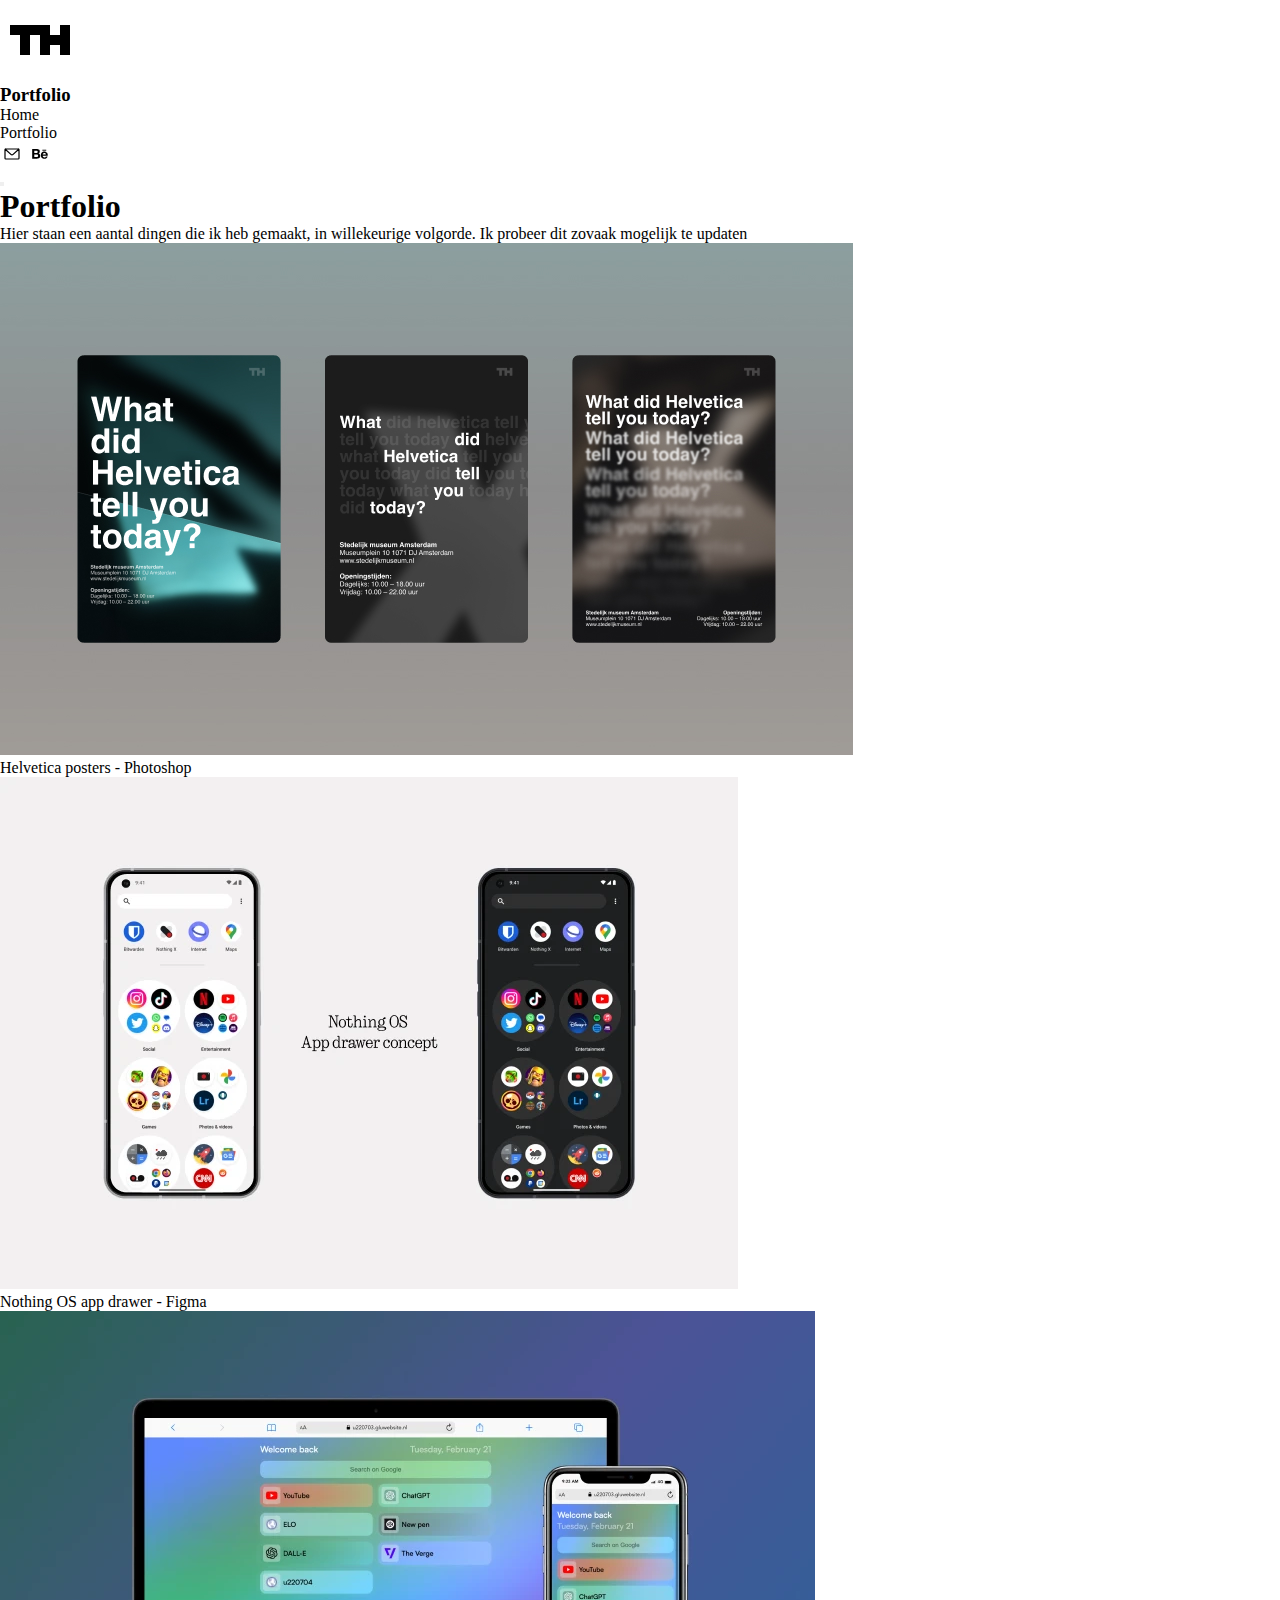
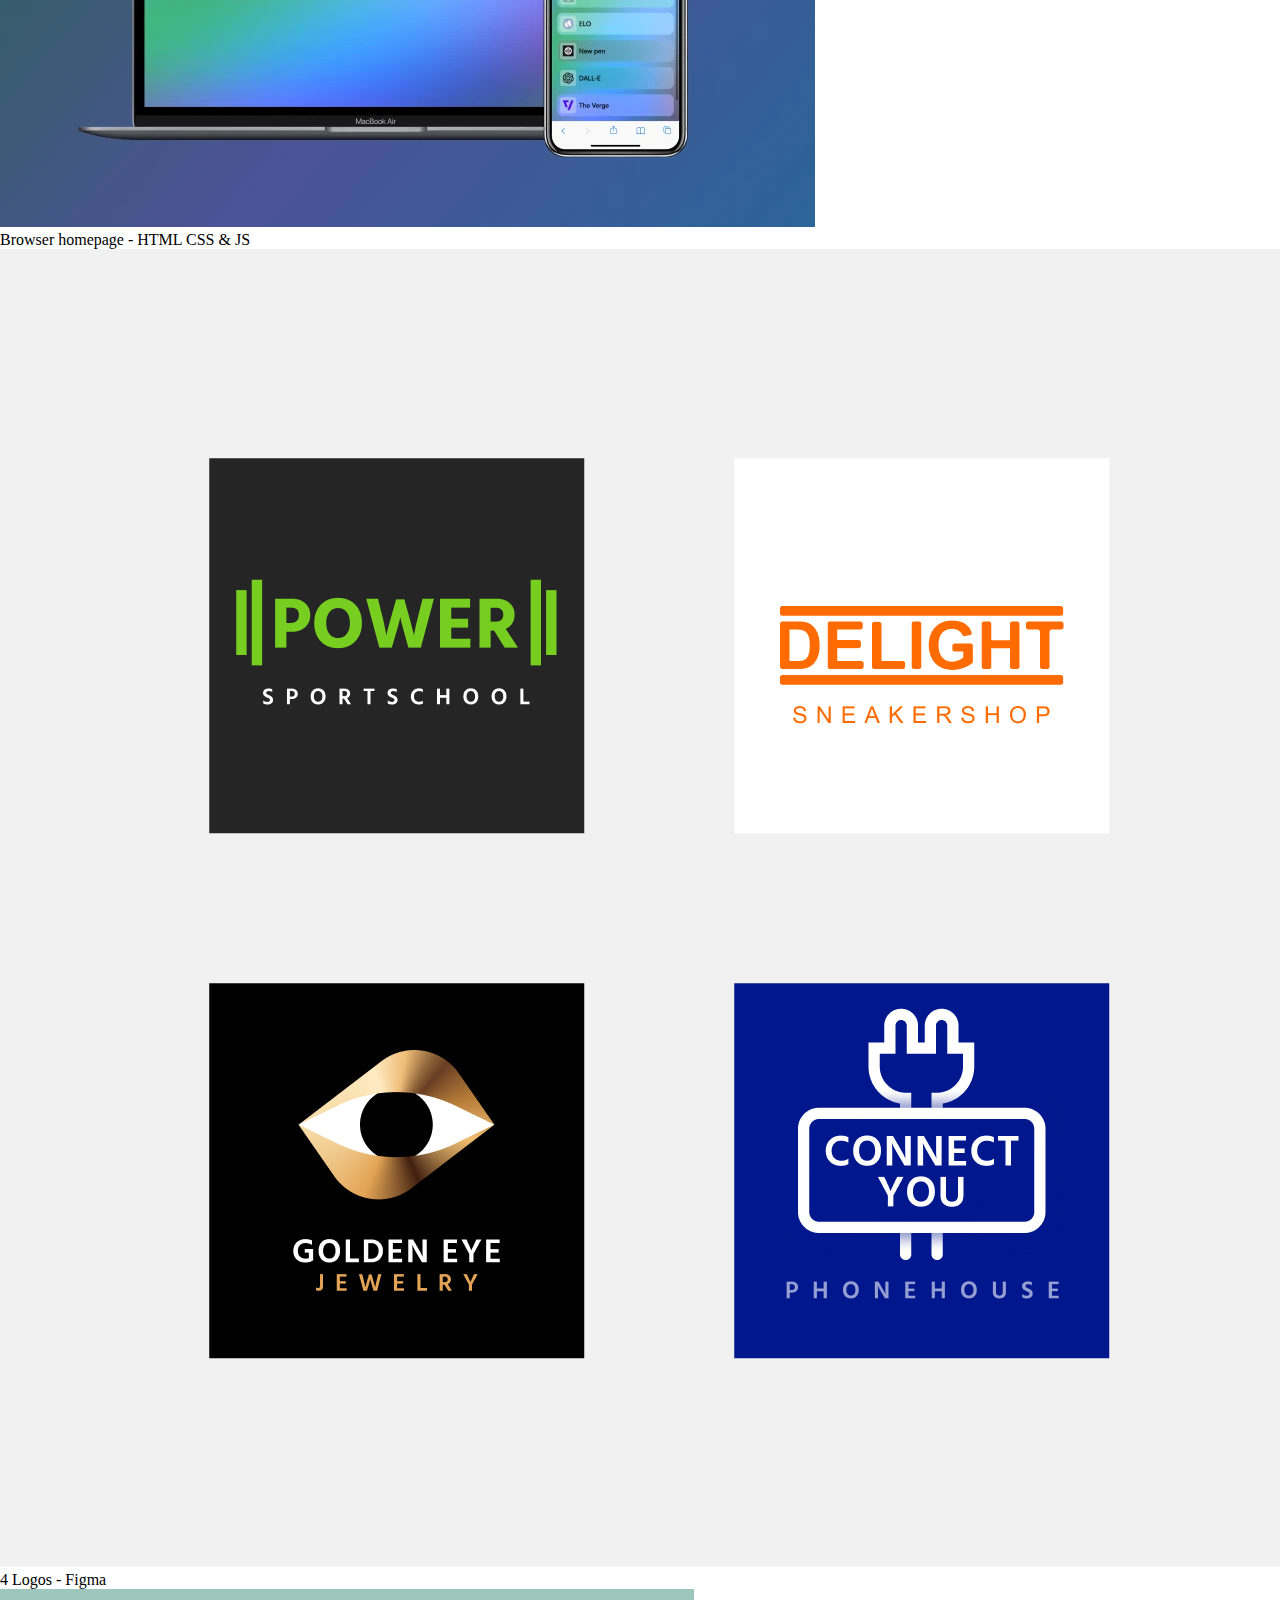
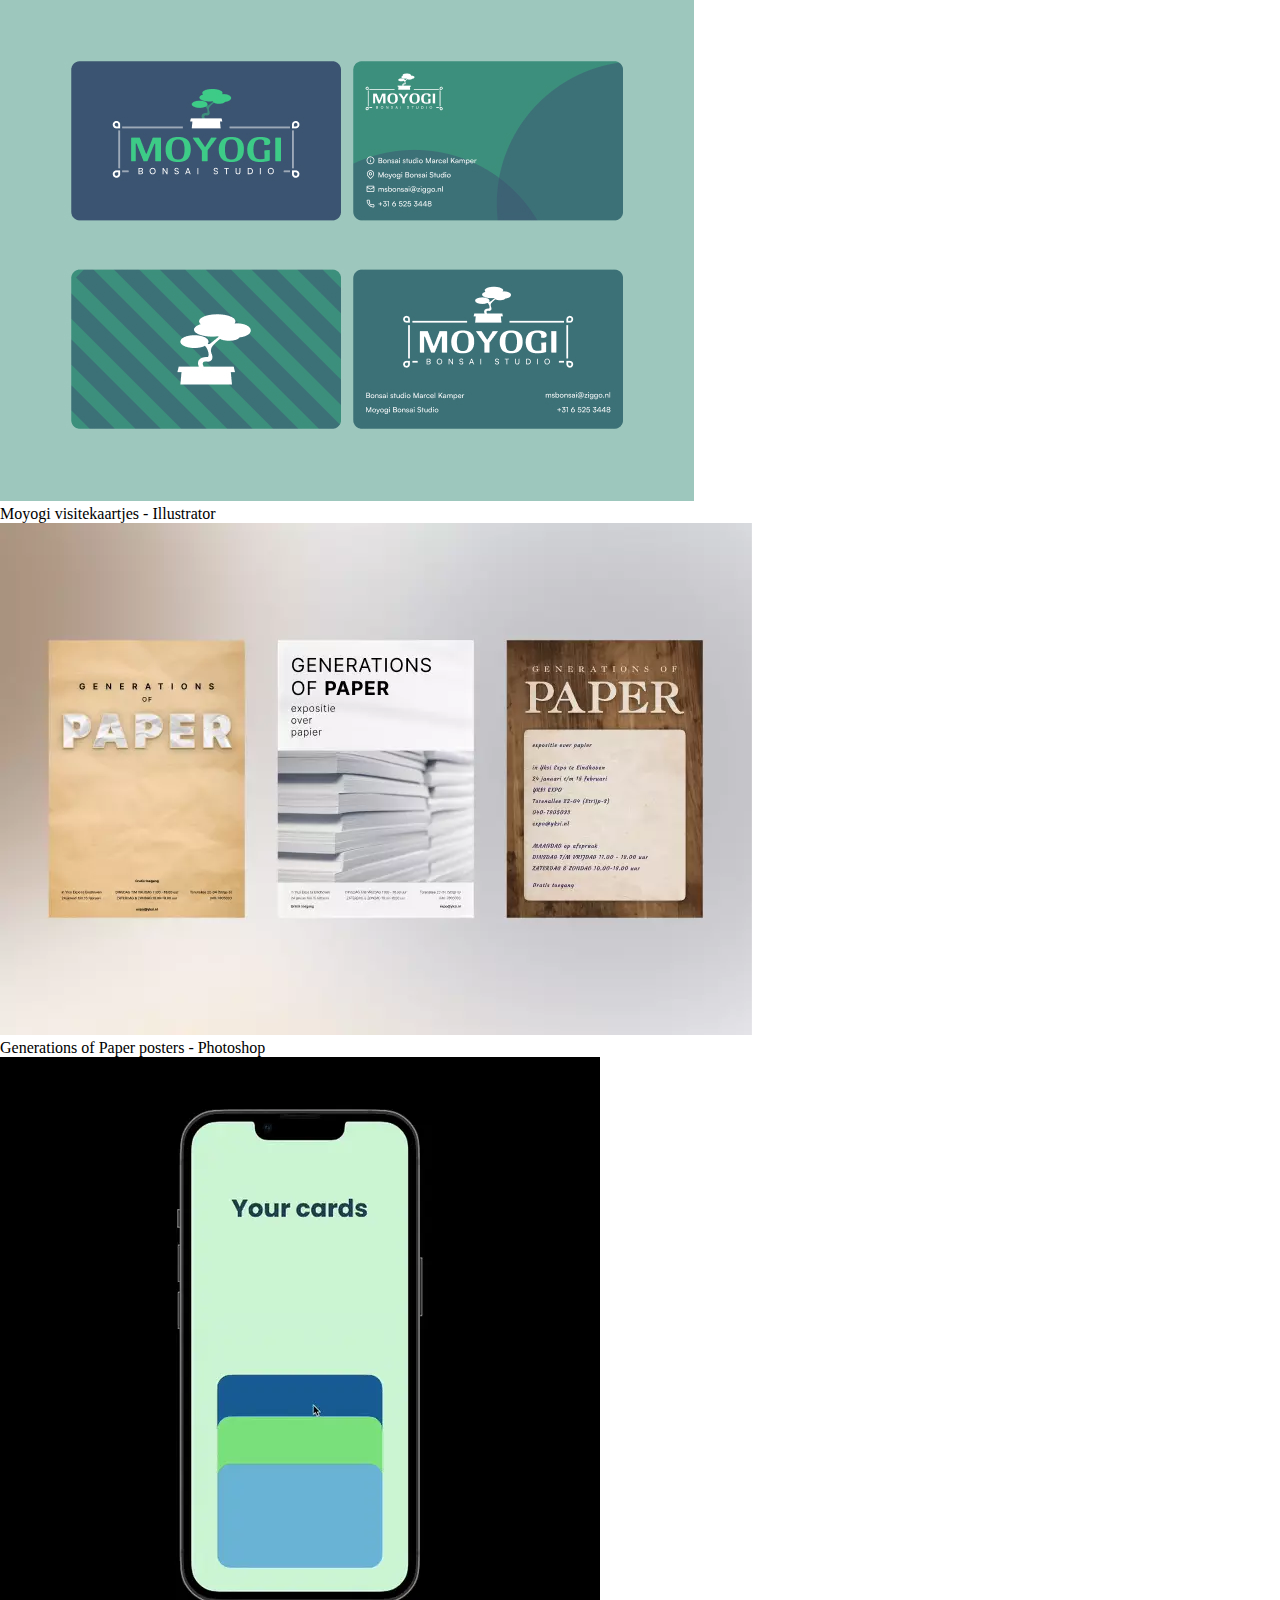
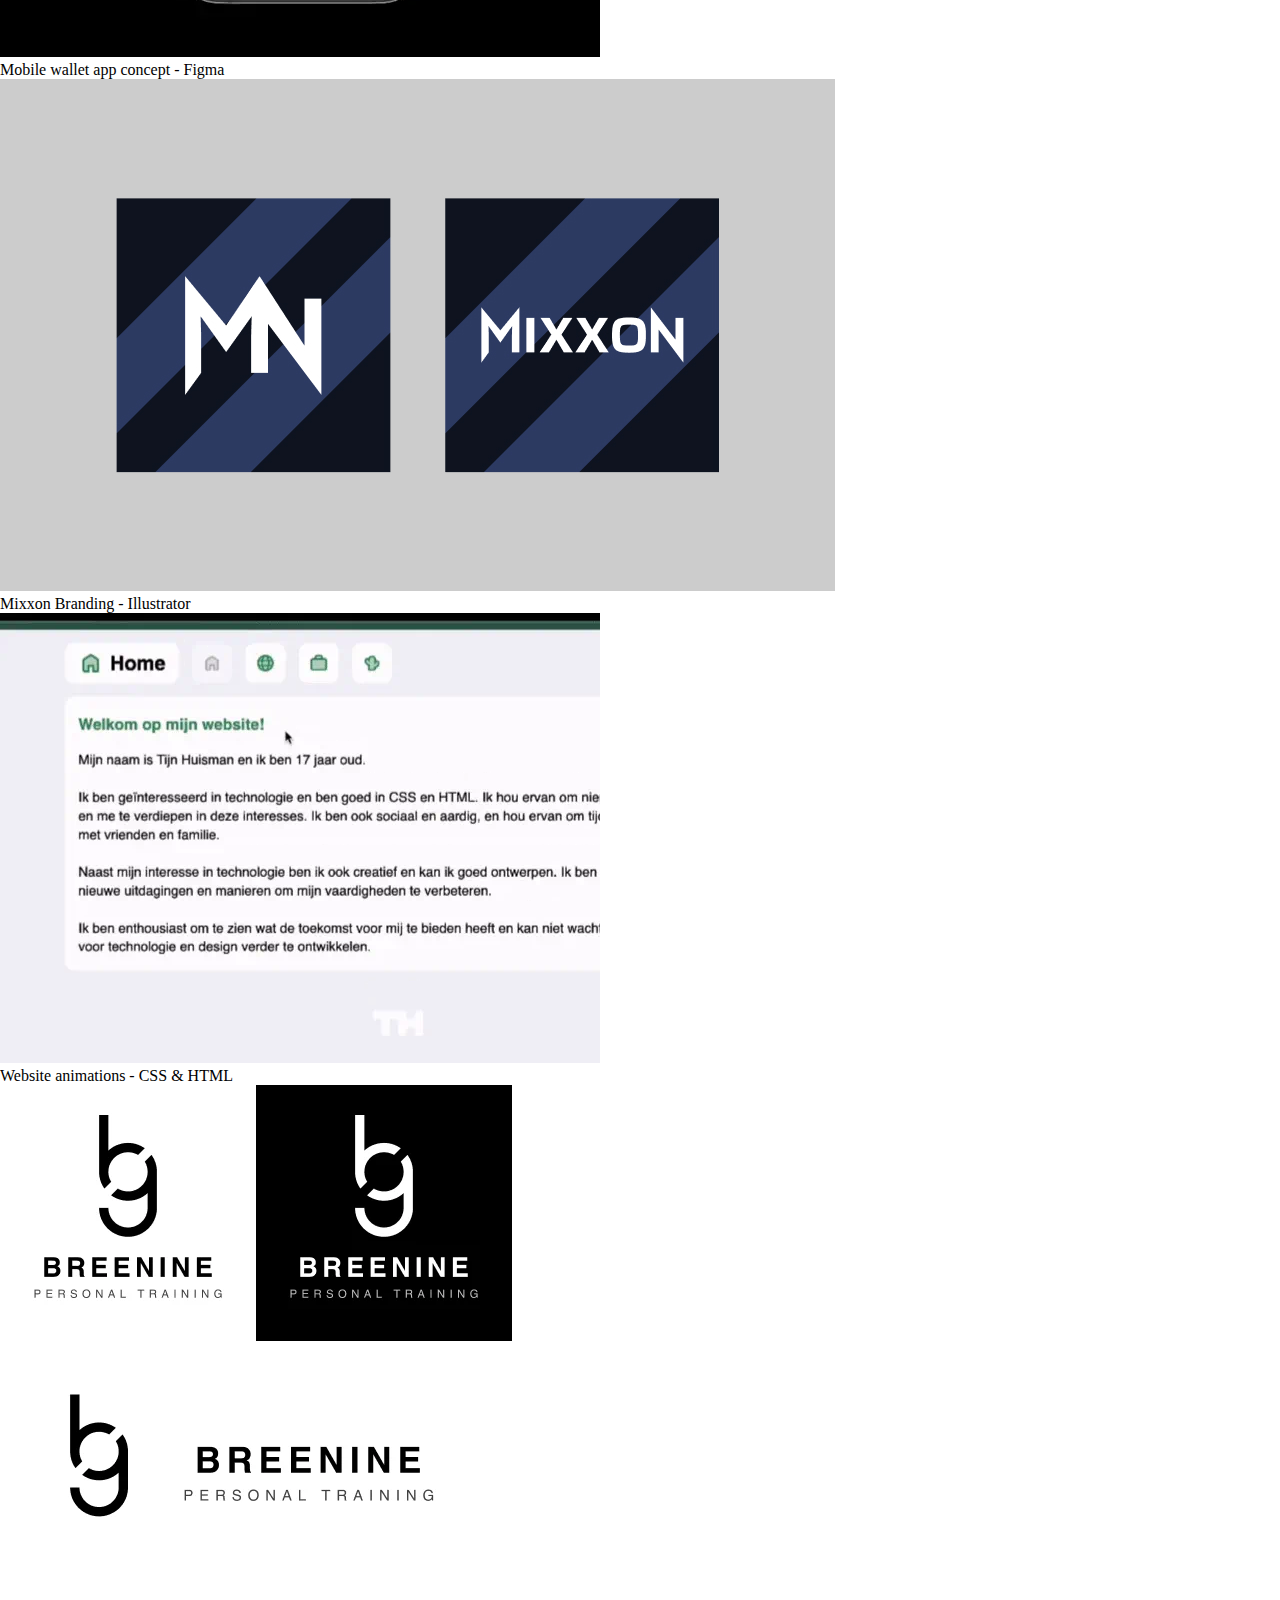
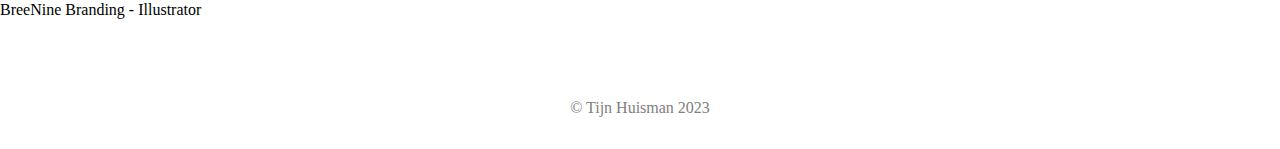
<file: portfolio/index.html>
<!DOCTYPE html>
<html lang="en">

<head>

  <title>Tijn Huisman</title>

  <meta name="description" content="Tijn Huisman's persoonlijke website/portfolio">
  <meta name="keywords" content="HTML, CSS, JavaScript, Portfolio, Tijn Huisman, Tijn, Huisman, Webdesign">
  <meta name="author" content="Tijn Huisman">
  <meta name="theme-color" content="#f5f5f5">
  <meta charset="UTF-8">
  <meta http-equiv="X-UA-Compatible" content="IE=edge">
  <meta name="viewport" content="width=device-width, initial-scale=1.0">

  <link rel="stylesheet" href="../css/style.css">

  <link rel="apple-touch-icon" sizes="180x180" href="../favicon/apple-touch-icon.png">
  <link rel="icon" type="image/png" sizes="32x32" href="../favicon/favicon-32x32.png">
  <link rel="icon" type="image/png" sizes="16x16" href="../favicon/favicon-16x16.png">
  <link rel="manifest" href="../favicon/site.webmanifest">
  <link rel="mask-icon" href="../favicon/safari-pinned-tab.svg" color="#292929">
  <meta name="msapplication-TileColor" content="#292929">

</head>

<body>

  <div id="header-wrapper">
    <header>
      <img id="logo" src="../images/logo.svg" alt="TH logo">
      <h3 id="header-title">Portfolio</h3>
      <nav id="menu">
        <ul>
          <li><a href="../">Home</a></li>
          <li class="selected"><a href="portfolio">Portfolio</a></li>
        </ul>
        <div id="social-btn-wrapper">
          <a class="social-btn" href="mailto:tjonash@icloud.com"><img src="../images/social-icons/mail.svg"
              alt="E-Mail"></a>
          <a class="social-btn" href="https://www.behance.net/tijnhuisman"><img
              src="../images/social-icons/behance.svg" alt="Behance"></a>
        </div>
      </nav>
      <button id="hamburger"> </button>
    </header>
  </div>

  <main>

    <h1>Portfolio</h1>
    <p>
      Hier staan een aantal dingen die ik heb gemaakt, in willekeurige volgorde. Ik probeer dit zovaak mogelijk te
      updaten
    </p>

    <div id="feed-wrapper">

      
      <figure class="feed-image">
        <img src="../images/portfolio/feed-image-1.webp" alt="portfolio-image" loading="lazy">
        <figcaption>Helvetica posters - Photoshop</figcaption>
      </figure>
      
      <figure class="feed-image">
        <img src="../images/portfolio/feed-image-8.webp" alt="portfolio-image" loading="lazy">
        <figcaption>Nothing OS app drawer - Figma</figcaption>
      </figure>
      
      <figure class="feed-image">
        <img src="../images/portfolio/feed-image-6.webp" alt="portfolio-image" loading="lazy">
        <figcaption>Browser homepage - HTML CSS &amp JS</figcaption> <a
          href="http://www.u220703.gluwebsite.nl/start"></a>
      </figure>

      <figure class="feed-image">
        <img src="../images/portfolio/feed-image-2.webp" alt="portfolio-image" loading="lazy">
        <figcaption>4 Logos - Figma</figcaption>
      </figure>

      <figure class="feed-image">
        <img src="../images/portfolio/feed-image-5.webp" alt="portfolio-image" loading="lazy">
        <figcaption>Moyogi visitekaartjes - Illustrator</figcaption>
      </figure>

      <figure class="feed-image">
        <img src="../images/portfolio/feed-image-9.webp" alt="portfolio-image" loading="lazy">
        <figcaption>Generations of Paper posters - Photoshop</figcaption>
      </figure>

      <figure class="feed-image">
        <img src="../images/portfolio/feed-video-1.webp" alt="portfolio-video" loading="lazy">
        <figcaption>Mobile wallet app concept - Figma</figcaption><a
          href="https://www.figma.com/community/file/1210635483369874718"></a>
      </figure>


      <figure class="feed-image">
        <img src="../images/portfolio/feed-image-3.webp" alt="portfolio-image" loading="lazy">
        <figcaption>Mixxon Branding - Illustrator</figcaption>
      </figure>


      <figure class="feed-image">
        <img src="../images/portfolio/feed-video-2.webp" alt="portfolio-video" loading="lazy">
        <figcaption>Website animations - CSS &amp HTML</figcaption><a href="http://www.u220703.gluwebsite.nl/"></a>
      </figure>


      <figure class="feed-image">
        <img src="../images/portfolio/feed-image-7.webp" alt="portfolio-image" loading="lazy">
        <figcaption>BreeNine Branding - Illustrator</figcaption>
      </figure>

    </div>


  </main>

  <footer>
    <p>&copy; Tijn Huisman 2023</p>
  </footer>
</body>

<script src="../js/header-title.js"></script>
<script src="../js/hamburger.js"></script>
<script src="../js/enlarge-image.js"></script>

</html>
</file>
<file: css/style.css>
*{-webkit-box-sizing:border-box;-moz-box-sizing:border-box;box-sizing:border-box;margin:0;padding:0;color:var(--main-text);-ms-overflow-style:none;scrollbar-width:none}*::-webkit-scrollbar{display:none}ion-icon{-moz-transform:none;-ms-transform:none;-o-transform:none;transform:none;-webkit-transform:translate3d(0, 0, 0)}body{-ms-touch-action:manipulation;touch-action:manipulation;background-color:var(--background);font-family:var(--font-stack);font-variation-settings:"zero" 1;min-height:100vh;margin:0 auto;overflow-x:hidden}body::after{content:"";visibility:hidden;width:100%;height:100%;background-color:rgba(0,0,0,.5);position:fixed;inset:0;opacity:0;-webkit-transition:visibility .2s,opacity .2s,-webkit-backdrop-filter .2s;transition:visibility .2s,opacity .2s,-webkit-backdrop-filter .2s;-o-transition:visibility .2s,opacity .2s,backdrop-filter .2s;-moz-transition:visibility .2s,opacity .2s,backdrop-filter .2s;transition:visibility .2s,opacity .2s,backdrop-filter .2s;transition:visibility .2s,opacity .2s,backdrop-filter .2s,-webkit-backdrop-filter .2s}h1,h2,h3,h4,h5,h6{font-family:var(--heading-font-stack)}a{text-decoration:none}h2{color:var(--h2);margin:2rem auto 1rem auto;padding:0 1rem}h2>ion-icon{translate:0 .1em;padding-right:.5rem}section{width:100%}article{width:-webkit-calc(100% - 2rem);width:-moz-calc(100% - 2rem);width:calc(100% - 2rem);background-color:var(--elevated);-webkit-border-radius:var(--radius);border-radius:var(--radius);padding:16px;margin:auto;line-height:1.4;position:relative}.info-line{margin-bottom:1rem;padding-left:2.75rem;min-height:2rem;padding-top:.25em;position:relative}.info-line a{color:var(--blue)}.info-line a:hover{text-decoration:underline;color:var(--blue-hover)}.info-line:last-of-type{margin-bottom:0}.info-line:first-of-type span{-webkit-animation:wave 2.5s infinite;-moz-animation:wave 2.5s infinite;-o-animation:wave 2.5s infinite;animation:wave 2.5s infinite;-webkit-transform-origin:70% 70%;-moz-transform-origin:70% 70%;-ms-transform-origin:70% 70%;-o-transform-origin:70% 70%;transform-origin:70% 70%}.info-line span{font-size:1.5rem;top:50%;translate:0 -50%;left:0;position:absolute;display:inline-block;width:2rem;height:2rem;line-height:2rem;text-align:center;cursor:default}#hero-header{top:0;position:relative;isolation:isolate;overflow:hidden;padding:4rem 0 3rem 0}#hero-header h1{top:11rem;font-size:34px;margin:1rem 0;text-align:center;color:#fff;width:100%}#hero-header::after{content:"";position:absolute;width:100%;top:0;height:100%;z-index:-1;background:-webkit-gradient(linear, left top, left bottom, from(var(--accent)), color-stop(rgba(0, 0, 0, 0)), to(var(--background)));background:-webkit-linear-gradient(var(--accent), rgba(0, 0, 0, 0), var(--background));background:-moz-linear-gradient(var(--accent), rgba(0, 0, 0, 0), var(--background));background:-o-linear-gradient(var(--accent), rgba(0, 0, 0, 0), var(--background));background:linear-gradient(var(--accent), rgba(0, 0, 0, 0), var(--background))}#header-background-image{font-size:.5vw;inset:0;position:absolute;-o-object-fit:cover;object-fit:cover;-o-object-position:center;object-position:center;height:100%;width:100%;scale:1.04;-webkit-filter:blur(1em);filter:blur(1em);z-index:-1}.profile-image{-webkit-border-radius:50%;border-radius:50%;height:144px;width:144px;overflow:hidden;margin:0 auto;border:1px solid rgba(0,0,0,.2)}.profile-image img{height:inherit;width:inherit}.contact-dock{z-index:999;display:-webkit-box;display:-webkit-flex;display:-moz-box;display:-ms-flexbox;display:flex;-webkit-box-align:center;-webkit-align-items:center;-moz-box-align:center;-ms-flex-align:center;align-items:center;position:relative;-webkit-box-pack:center;-webkit-justify-content:center;-moz-box-pack:center;-ms-flex-pack:center;justify-content:center;gap:30.32px;max-width:-webkit-fit-content;max-width:-moz-fit-content;max-width:fit-content;-webkit-flex-wrap:wrap;-ms-flex-wrap:wrap;flex-wrap:wrap;padding:17.76px;min-height:96px;margin:2rem auto 0 auto;background:var(--social-dock-background);-webkit-backdrop-filter:blur(50px) saturate(2);backdrop-filter:blur(50px) saturate(2);-webkit-border-radius:35px;border-radius:35px}.contact-dock span{z-index:99999;position:relative;margin:0;padding:0;width:60px;height:60px;-webkit-border-radius:14px;border-radius:14px;overflow:hidden;-webkit-transition:-webkit-filter .2s var(--bezier),-webkit-transform .2s var(--bezier);transition:-webkit-filter .2s var(--bezier),-webkit-transform .2s var(--bezier);-o-transition:filter .2s var(--bezier),-o-transform .2s var(--bezier);-moz-transition:filter .2s var(--bezier),transform .2s var(--bezier),-moz-transform .2s var(--bezier);transition:filter .2s var(--bezier),transform .2s var(--bezier);transition:filter .2s var(--bezier),transform .2s var(--bezier),-webkit-filter .2s var(--bezier),-webkit-transform .2s var(--bezier),-moz-transform .2s var(--bezier),-o-transform .2s var(--bezier)}.contact-dock span:hover{-webkit-filter:brightness(0.8);filter:brightness(0.8);-webkit-transform:scale(1.08);-moz-transform:scale(1.08);-ms-transform:scale(1.08);-o-transform:scale(1.08);transform:scale(1.08)}.contact-dock span:active{-webkit-transform:scale(0.92);-moz-transform:scale(0.92);-ms-transform:scale(0.92);-o-transform:scale(0.92);transform:scale(0.92)}.contact-dock span img{width:100%;height:100%}.app-language-wrapper{padding:0;background:rgba(0,0,0,0);-webkit-box-shadow:none;box-shadow:none;position:relative}.app-language-wrapper::after{content:"";position:absolute;top:0;right:0;height:100%;width:4rem;display:block;background:-webkit-gradient(linear, left top, right top, from(rgba(0, 0, 0, 0)), to(var(--background)));background:-webkit-linear-gradient(left, rgba(0, 0, 0, 0), var(--background));background:-moz-linear-gradient(left, rgba(0, 0, 0, 0), var(--background));background:-o-linear-gradient(left, rgba(0, 0, 0, 0), var(--background));background:linear-gradient(90deg, rgba(0, 0, 0, 0), var(--background));pointer-events:none}.app-language-scroll-wrapper{display:-webkit-box;display:-webkit-flex;display:-moz-box;display:-ms-flexbox;display:flex;overflow-X:scroll;overflow-y:hidden;-webkit-scroll-snap-type:x mandatory;-ms-scroll-snap-type:x mandatory;scroll-snap-type:x mandatory;gap:1rem}.app-language-scroll-wrapper>span{-webkit-flex-shrink:0;-ms-flex-negative:0;flex-shrink:0;width:60px;height:60px;-webkit-border-radius:10px;border-radius:10px;cursor:pointer;position:relative;background-color:var(--elevated);width:11rem;overflow:hidden;-webkit-transition:-webkit-filter .2s var(--bezier),-webkit-transform .2s var(--bezier);transition:-webkit-filter .2s var(--bezier),-webkit-transform .2s var(--bezier);-o-transition:filter .2s var(--bezier),-o-transform .2s var(--bezier);-moz-transition:filter .2s var(--bezier),transform .2s var(--bezier),-moz-transform .2s var(--bezier);transition:filter .2s var(--bezier),transform .2s var(--bezier);transition:filter .2s var(--bezier),transform .2s var(--bezier),-webkit-filter .2s var(--bezier),-webkit-transform .2s var(--bezier),-moz-transform .2s var(--bezier),-o-transform .2s var(--bezier)}.app-language-scroll-wrapper>span img{width:52px;height:52px;margin:4px;-webkit-border-radius:inherit;border-radius:inherit;-o-object-fit:contain;object-fit:contain;-o-object-position:left;object-position:left;-webkit-border-radius:6px;border-radius:6px}.app-language-scroll-wrapper>span .label{background-color:rgba(0,0,0,0);left:60px;width:-webkit-calc(11rem - 60px);width:-moz-calc(11rem - 60px);width:calc(11rem - 60px);height:inherit;position:absolute;top:0;right:0;display:grid;place-items:center}.app-language-scroll-wrapper>span:hover{background-color:var(--elevated-hover)}.app-language-scroll-wrapper>span:hover img{opacity:.6}.app-language-scroll-wrapper>span:active{-webkit-transform:scale(0.92);-moz-transform:scale(0.92);-ms-transform:scale(0.92);-o-transform:scale(0.92);transform:scale(0.92)}.app-language-scroll-wrapper::after{content:"";-webkit-box-flex:0;-webkit-flex:0 0 50%;-moz-box-flex:0;-ms-flex:0 0 50%;flex:0 0 50%;max-width:4rem}.carousel-btn-wrapper{display:-webkit-box;display:-webkit-flex;display:-moz-box;display:-ms-flexbox;display:flex;top:0;-webkit-box-align:center;-webkit-align-items:center;-moz-box-align:center;-ms-flex-align:center;align-items:center;margin-top:-4rem;width:100% !important;padding:1rem;-webkit-box-pack:right;-webkit-justify-content:right;-moz-box-pack:right;-ms-flex-pack:right;justify-content:right;z-index:999;gap:.5rem}.carousel-prev,.carousel-next{-webkit-border-radius:var(--radius);border-radius:var(--radius);border:none;background-color:var(--elevated);height:2rem;max-width:4rem;-webkit-box-flex:1;-webkit-flex-grow:1;-moz-box-flex:1;-ms-flex-positive:1;flex-grow:1;cursor:pointer;line-height:0}.carousel-prev ion-icon,.carousel-next ion-icon{color:var(--blue);font-size:1.2rem}.carousel-prev:hover ion-icon,.carousel-next:hover ion-icon{color:var(--blue-hover)}.carousel-next{right:1rem}.carousel-prev{left:1rem}.carousel-wrapper{overflow:auto;display:-webkit-box;display:-webkit-flex;display:-moz-box;display:-ms-flexbox;display:flex;-webkit-scroll-snap-type:x mandatory;-ms-scroll-snap-type:x mandatory;scroll-snap-type:x mandatory;gap:1rem;width:-webkit-calc(100% - 2rem);width:-moz-calc(100% - 2rem);width:calc(100% - 2rem);margin:0 1rem}.carousel-item{-webkit-flex-shrink:0;-ms-flex-negative:0;flex-shrink:0;width:-webkit-calc(100% - 6rem);width:-moz-calc(100% - 6rem);width:calc(100% - 6rem);scroll-snap-align:center;scroll-snap-stop:always;-webkit-border-radius:var(--radius);border-radius:var(--radius);position:relative;padding:1rem;aspect-ratio:1/1;-webkit-transition:opacity .4s var(--bezier);-o-transition:opacity .4s var(--bezier);-moz-transition:opacity .4s var(--bezier);transition:opacity .4s var(--bezier)}.carousel-item img{width:-webkit-calc(100% - 2rem);width:-moz-calc(100% - 2rem);width:calc(100% - 2rem);top:50%;translate:0 -50%;position:absolute;-webkit-border-radius:5px;border-radius:5px;-webkit-transition:opacity .4s var(--bezier),-webkit-transform .4s var(--bezier),-webkit-filter .4s var(--bezier);transition:opacity .4s var(--bezier),-webkit-transform .4s var(--bezier),-webkit-filter .4s var(--bezier);-o-transition:opacity .4s var(--bezier),filter .4s var(--bezier),-o-transform .4s var(--bezier);-moz-transition:opacity .4s var(--bezier),transform .4s var(--bezier),filter .4s var(--bezier),-moz-transform .4s var(--bezier);transition:opacity .4s var(--bezier),transform .4s var(--bezier),filter .4s var(--bezier);transition:opacity .4s var(--bezier),transform .4s var(--bezier),filter .4s var(--bezier),-webkit-transform .4s var(--bezier),-moz-transform .4s var(--bezier),-o-transform .4s var(--bezier),-webkit-filter .4s var(--bezier)}.carousel-item figcaption{position:absolute;background-color:var(--background);color:var(--h2);bottom:.5rem;left:.5rem;padding:.3em .6em;-webkit-border-radius:-webkit-calc(var(--radius)/2);border-radius:-moz-calc(var(--radius)/2);border-radius:calc(var(--radius)/2);max-width:-webkit-calc(100% - 1rem);max-width:-moz-calc(100% - 1rem);max-width:calc(100% - 1rem);overflow:hidden;white-space:nowrap;-o-text-overflow:ellipsis;text-overflow:ellipsis}.enlarged-image{position:fixed;max-height:30rem;max-width:100%;top:50%;left:50%;translate:-50% -webkit-calc(-50% + 2rem);translate:-50% -moz-calc(-50% + 2rem);translate:-50% calc(-50% + 2rem);z-index:999999;-webkit-animation:enlarge .3s var(--bezier) forwards;-moz-animation:enlarge .3s var(--bezier) forwards;-o-animation:enlarge .3s var(--bezier) forwards;animation:enlarge .3s var(--bezier) forwards}.overlay{position:fixed;width:100%;height:100%;inset:0;z-index:999}.focused{opacity:1}.carousel-item:not(.focused){opacity:.5}.carousel-item:not(.focused) img{opacity:0;-webkit-transform:rotate(10deg) scale(0.3);-moz-transform:rotate(10deg) scale(0.3);-ms-transform:rotate(10deg) scale(0.3);-o-transform:rotate(10deg) scale(0.3);transform:rotate(10deg) scale(0.3);-webkit-filter:blur(10px);filter:blur(10px)}#project-wrapper{padding:0 1rem;gap:1rem;display:grid;grid-template-columns:repeat(auto-fit, 1fr)}.project{background-color:var(--elevated);-webkit-border-radius:var(--radius);border-radius:var(--radius);cursor:pointer;position:relative;overflow:hidden;isolation:isolate}.project .project-content{display:none}.project img{aspect-ratio:3/2;-o-object-fit:cover;object-fit:cover;display:block;width:100%}.project h3{height:3rem;line-height:3rem;padding-left:1rem;font-weight:600;z-index:99;font-size:1.4rem;-webkit-transition:font-size .2s var(--bezier);-o-transition:font-size .2s var(--bezier);-moz-transition:font-size .2s var(--bezier);transition:font-size .2s var(--bezier);-webkit-transition:font-weight .3s var(--bezier);-o-transition:font-weight .3s var(--bezier);-moz-transition:font-weight .3s var(--bezier);transition:font-weight .3s var(--bezier)}.project h3::after{content:"";right:1rem;bottom:0;height:3rem;background-image:var(--chevron);width:.8em;opacity:.25;position:absolute;background-repeat:no-repeat;-webkit-background-size:contain;-o-background-size:contain;background-size:contain;background-position:center;-webkit-transition:translate .2s var(--bezier);-o-transition:translate .2s var(--bezier);-moz-transition:translate .2s var(--bezier);transition:translate .2s var(--bezier)}.project:hover{background-color:var(--elevated-hover)}.project:hover img{-webkit-filter:brightness(0.8);filter:brightness(0.8)}#close{height:3rem;width:3rem;background-color:var(--blue);-webkit-background-size:2rem 2rem;-o-background-size:2rem;background-size:2rem;background-position:center;background-repeat:no-repeat;position:-webkit-sticky;position:sticky;-webkit-border-radius:100%;border-radius:100%;display:grid;place-items:center;font-size:2rem;left:1rem;top:1rem;border:none;cursor:pointer;z-index:99999999}#close ion-icon{color:#fff}#close:hover{background-color:var(--blue-hover)}#link-wrapper{margin:0 1rem;-webkit-border-radius:var(--radius);border-radius:var(--radius)}#link-wrapper li{list-style:none;background-color:var(--elevated);position:relative;isolation:isolate}#link-wrapper li a{display:block;line-height:44px;width:-webkit-calc(100% - 1rem);width:-moz-calc(100% - 1rem);width:calc(100% - 1rem);margin:0 1rem;position:relative}#link-wrapper li a::after{background-image:var(--open);-webkit-background-size:20px 20px;-o-background-size:20px;background-size:20px;background-repeat:no-repeat;background-position:center;position:absolute;right:16px;top:0;content:"";display:block;height:100%;width:1rem;opacity:.25}#link-wrapper li a p{margin-left:46px;border:solid var(--link-border-color);border-width:.1px 0}#link-wrapper li:first-of-type{-webkit-border-radius:var(--radius) var(--radius) 0 0;border-radius:var(--radius) var(--radius) 0 0}#link-wrapper li:first-of-type a p{border-top:none}#link-wrapper li:last-of-type{-webkit-border-radius:0 0 var(--radius) var(--radius);border-radius:0 0 var(--radius) var(--radius)}#link-wrapper li:last-of-type a p{border-bottom:none}#link-wrapper li:hover{background-color:var(--elevated-hover)}#link-wrapper li:hover a p{border-color:var(--elevated-hover)}#link-wrapper li:has(+li:hover) a p{border-bottom-color:var(--elevated) !important}#link-wrapper li:hover+li a p{border-top-color:var(--elevated) !important}#link-wrapper li::before{content:"";top:50%;translate:0 -50%;display:block;position:absolute;-webkit-background-size:cover;-o-background-size:cover;background-size:cover;left:16px;width:30px;height:30px;-webkit-border-radius:7px;border-radius:7px;z-index:-1;background-image:url(https://u220703.gluwebsite.nl/index-stuff/globe.svg)}#link-wrapper li:has(a[href*=linkedin])::before{background-image:url(../images/link-icons/linkedin.webp)}#link-wrapper li:has(a[href*=instagram])::before{background-image:url(../images/link-icons/instagram.webp)}#link-wrapper li:has(a[href*=threads])::before{background-image:url(../images/link-icons/threads.webp)}#link-wrapper li:has(a[href*=snapchat])::before{background-image:url(../images/link-icons/snapchat.webp)}#link-wrapper li:has(a[href*="wa.me"])::before{background-image:url(../images/link-icons/whatsapp.webp)}#link-wrapper li:has(a[href*=mailto])::before{background-image:url(../images/link-icons/mail.webp)}#link-wrapper li:has(a[href*=behance])::before{background-image:url(../images/link-icons/behance.webp)}footer{padding:2rem 0;margin-top:3rem;text-align:center;color:gray}footer img{display:block;height:4rem;margin:0 auto}
</file>
